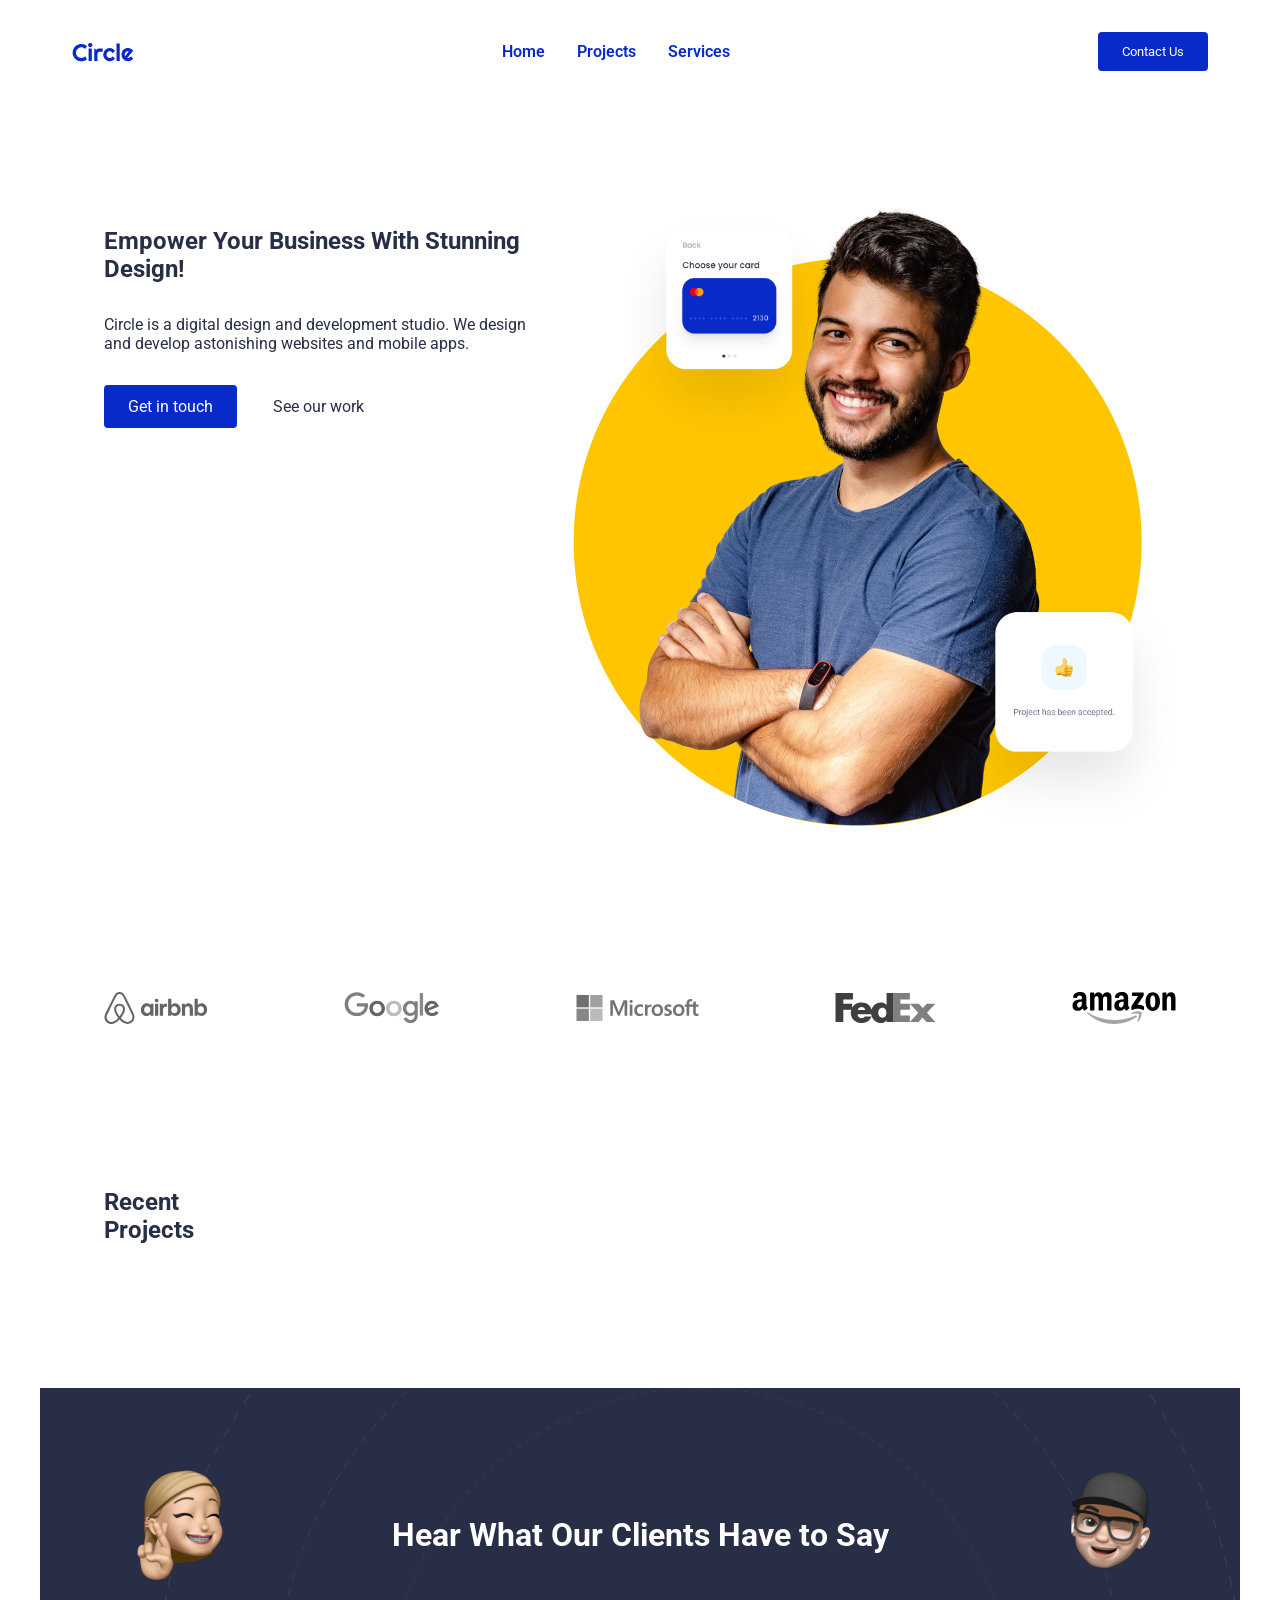
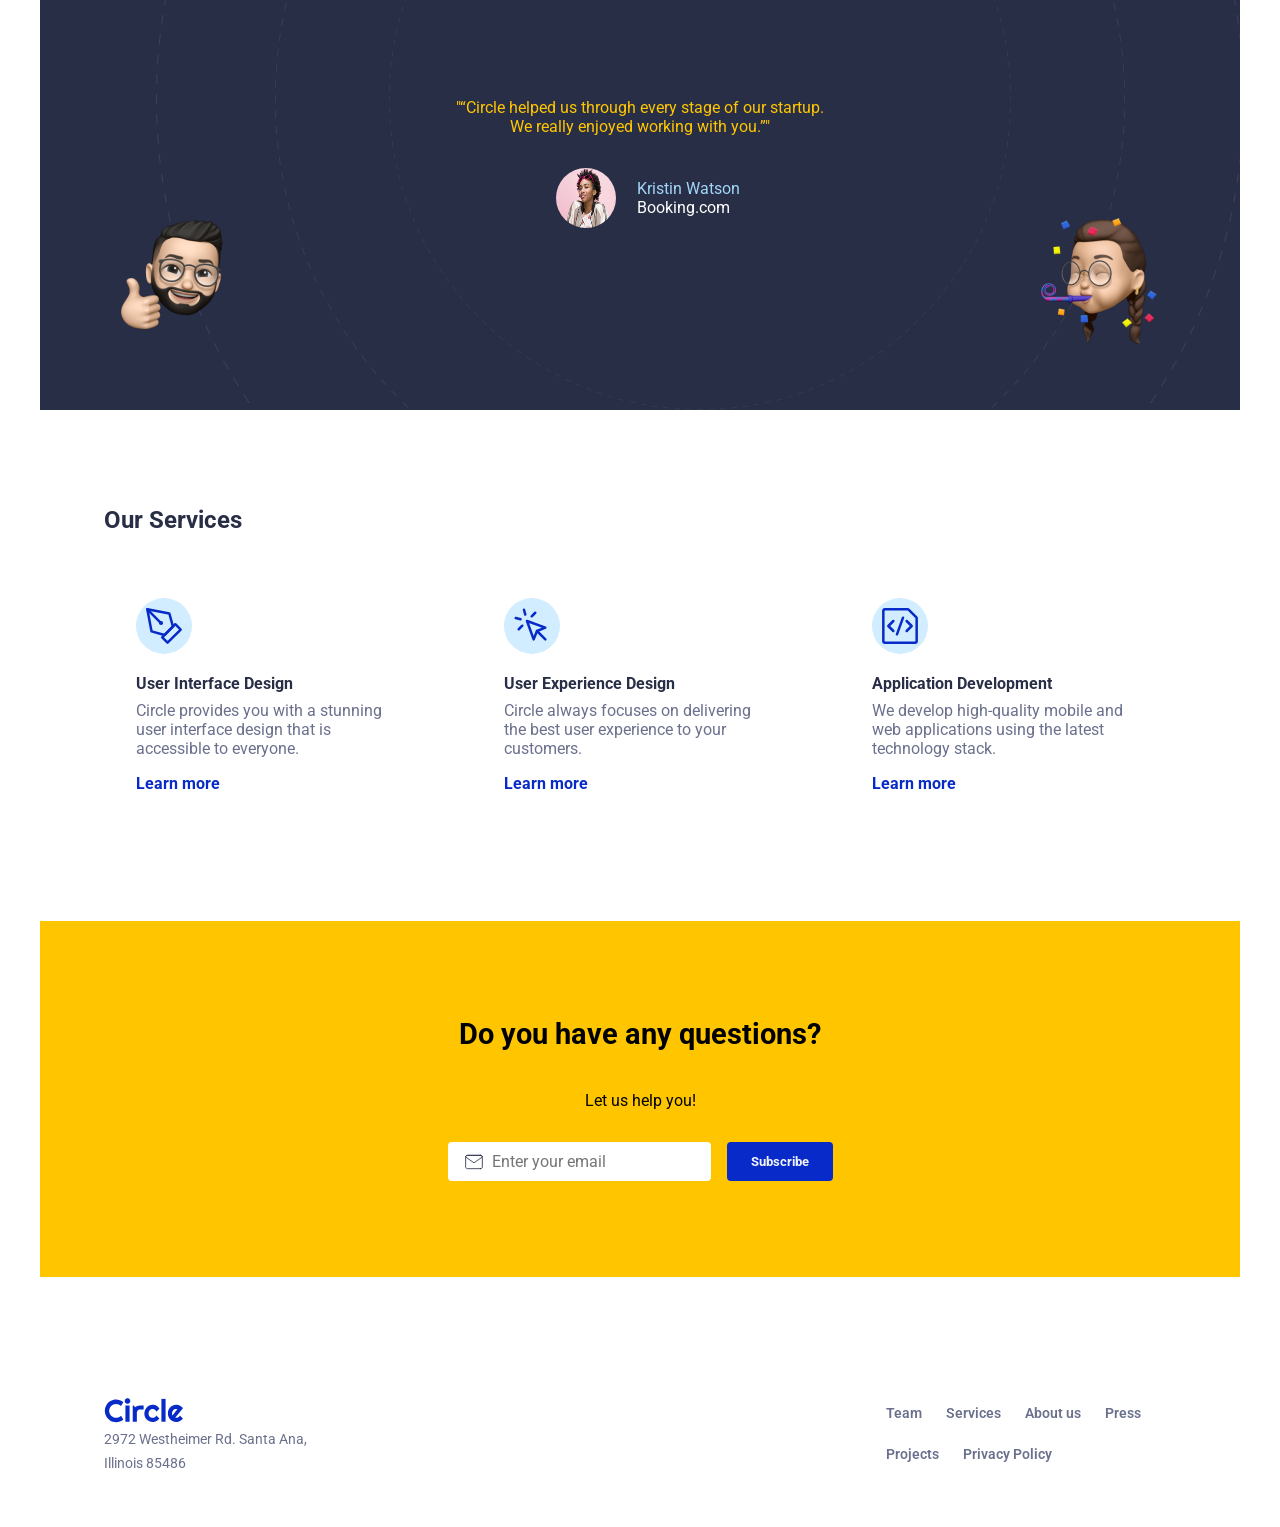
<file: index.html>
<!doctype html>
<html lang="en">
  <head>
    <meta charset="UTF-8" />
    <meta name="viewport" content="width=device-width, initial-scale=1.0" />
    <title>Circle Agency Home</title>
    <link rel="stylesheet" href="css/style.css" />
  </head>
  <body>
    <header>
      <nav>
        <!-- izquierda -->
        <img src="assets/logos/circle.svg" alt="Circle logo" class="logo" />
        <!-- centro -->
        <ul class="menu">
          <li><a href="index.html">Home</a></li>
          <li><a href="projects/1.html">Projects</a></li>
          <li><a href="#services">Services</a></li>
        </ul>
        <!-- derecha -->
        <button class="nav-button" onclick="location.href='contact.html'">Contact Us</button>
        <button class="hamburger">☰</button>
      </nav>
    </header>

    <section class="hero">
      <div class="hero-text">
        <h1>Empower Your Business With Stunning Design!</h1>
        <p class="hero-subtittle">
          Circle is a digital design and development studio. We design and
          develop astonishing websites and mobile apps.
        </p>
        <a class="hero-button" href="#newsletter">Get in touch</a>
        <a href="#RecentProjects">See our work</a>
      </div>

      <div class="hero-images">
        <img class="principal-image" src="assets/hero-section/hero-image.png" alt="hero image" />
        <img class="card-1" src="assets/hero-section/card-1.png" alt="Choose credit card" />
        <img class="card-2" src="assets/hero-section/card-2.png"alt="Project has been accepted"/>
      </div>
    </section>

    <section class="partners">
      <a href="https://www.airbnb.es/"><img src="assets/logos/airbnb-logo.svg" alt="airbnb-logo" /></a>
      <a href="https://www.google.com/"><img src="assets/logos/google-logo.svg" alt="google-logo" /></a>
      <a href="https://www.microsoft.com/es-es"><img src="assets/logos/microsoft-logo.svg" alt="microsoft-logo" /></a>
      <a href="https://www.fedex.com/global/choose-location.html"><img src="assets/logos/fedex-logo.svg" alt="fedex-logo" /></a>
      <a href="https://www.amazon.com/"><img src="assets/logos/amazon-logo.svg" alt="amazon-logo" /></a>              
    </section>

    <section id="RecentProjects" class="recent-projects">
      <h2>Recent <br> Projects</h2>
      <div class="projects-grid">
        <!-- cargado por JS -->
      </div>
    </section>

    <section class="testimonial">
      <img
        src="assets/testimonial-section/memoji-1.png"
        alt="emoji"
        class="emoji emoji-1"
      />
      <img
        src="assets/testimonial-section/memoji-2.png"
        alt="emoji"
        class="emoji emoji-2"
      />
      <img
        src="assets/testimonial-section/memoji-3.png"
        alt="emoji"
        class="emoji emoji-3"
      />
      <img
        src="assets/testimonial-section/memoji-4.png"
        alt="emoji"
        class="emoji emoji-4"
      />

      <div class="testimonial-content">
        <h3>Hear What Our Clients Have to Say</h3>
        <p class="quote">
          "“Circle helped us through every stage of our startup. <br> We really
          enjoyed working with you.”"
        </p>
        <div class="testimonial-author">
          <img src="assets/testimonial-section/profile.png" alt="Kristin Watson"class="profilePicture"/>
          <div>
          <p class="author-name">Kristin Watson</p>
          <p class="author-company">Booking.com</p>
          </div>
        </div>
      </div>
    </section>

    <section id="services" class="services">
      <h2>Our Services</h2>
      <div class="services-grid">
        <article class="service-card">
          <img src="assets/services-section/icons/1.svg" alt="service 1" />
          <h4>User Interface Design</h4>
          <p>
            Circle provides you with a stunning user interface design that is
            accessible to everyone.
          </p>
          <a href="#">Learn more</a>
        </article>
        <article class="service-card">
          <img src="assets/services-section/icons/2.svg" alt="service 2" />
          <h4>User Experience Design</h4>
          <p>
            Circle always focuses on delivering the best user experience to your
            customers.
          </p>
          <a href="#">Learn more</a>
        </article>
        <article class="service-card">
          <img src="assets/services-section/icons/3.svg" alt="service 3" />
          <h4>Application Development</h4>
          <p>
            We develop high-quality mobile and web applications using the latest
            technology stack.
          </p>
          <a href="#">Learn more</a>
        </article>
      </div>
    </section>

    <section id="newsletter" class="contact-bar">
      <h3>Do you have any questions?</h3>
      <p>Let us help you!</p>
      <form>
        <div class="input-wrapper">
          <img src="assets/newsletter/icon/mail.svg" alt="mail icon" />
          <input type="email" placeholder="Enter your email" />
        </div>
        <button type="submit">Subscribe</button>
      </form>
    </section>

    <footer>
      <div class="footer-brand">
        <img src="assets/logos/circle.svg" alt="Circle logo" />
        <div>
        <p>2972 Westheimer Rd. Santa Ana,</p>
        </div>
        <div>
        <p> Illinois 85486</p>
        </div>
      </div>
      <nav class="footer-nav">
        <a href="#">Team</a>
        <a href="#">Services</a>
        <a href="#">About us</a>
        <a href="#">Press</a>
        <a href="#">Projects</a>
        <a href="#">Privacy Policy</a>
      </nav>
    </footer>

    <script src="js/main.js"></script>
  </body>
</html>
</file>
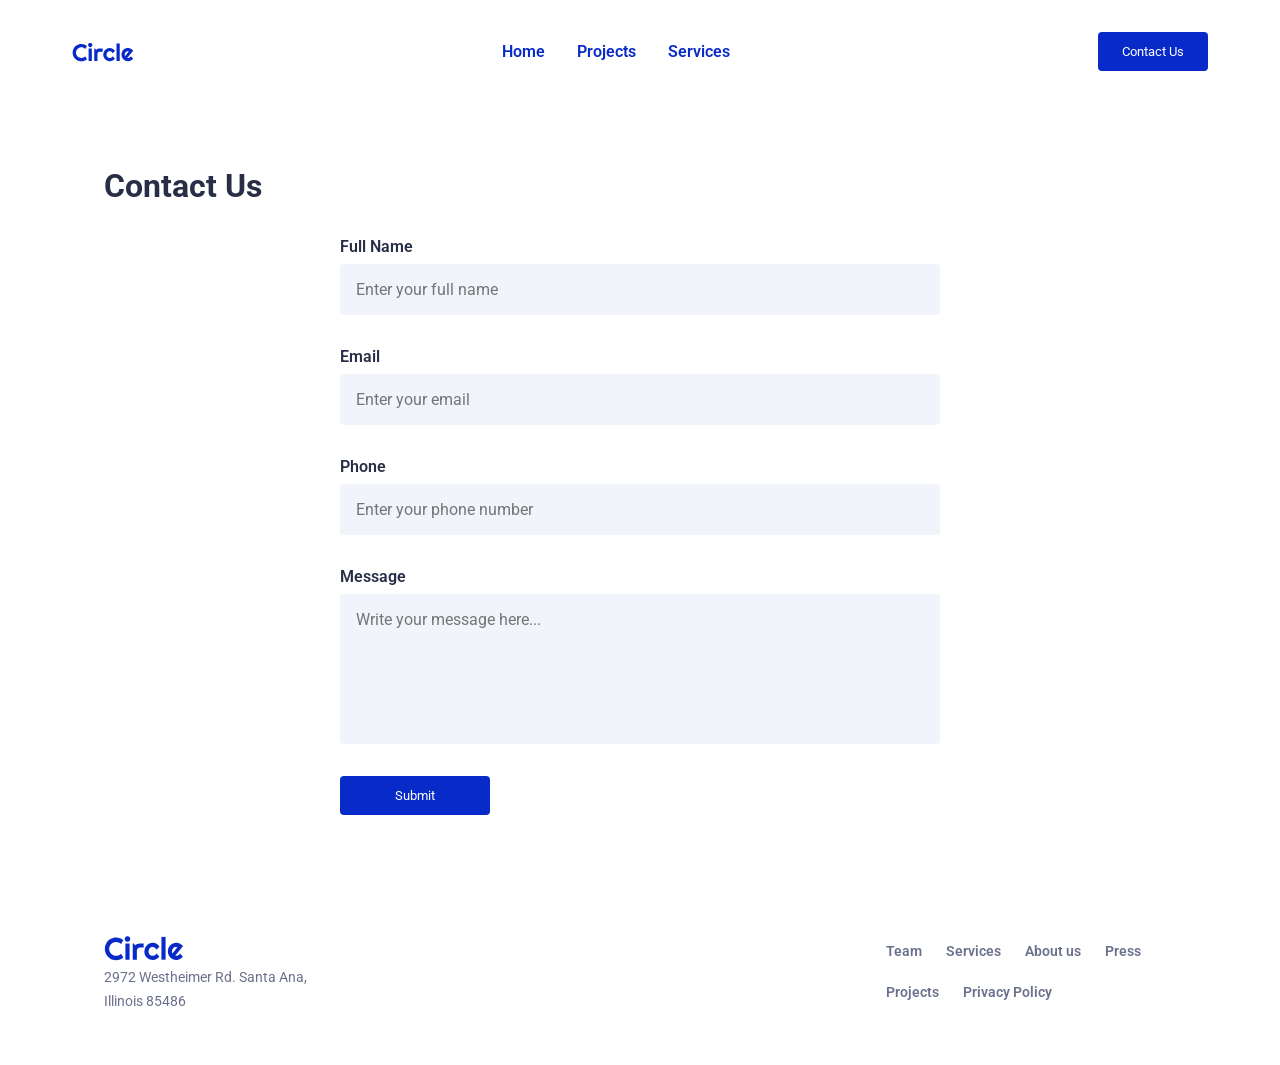
<file: contact.html>
<!doctype html>
<html lang="en">
  <head>
    <meta charset="UTF-8" />
    <meta name="viewport" content="width=device-width, initial-scale=1.0" />
    <title>Circle Agency Contact</title>
    <link rel="stylesheet" href="css/style.css" />
    <link rel="stylesheet" href="css/contact.css" />
  </head>
  <body>
    <header>
      <nav>
        <!-- izquierda -->
        <img src="assets/logos/circle.svg" alt="Circle logo" class="logo" />
        <!-- centro -->
        <ul class="menu">
          <li><a href="index.html">Home</a></li>
          <li><a href="projects/1.html">Projects</a></li>
          <li><a href="index.html">Services</a></li>
        </ul>
        <!-- derecha -->
        <button class="nav-button">Contact Us</button>
        <button class="hamburger">☰</button>
      </nav>
    </header>

    <main>

      <h1>Contact Us</h1>

      <form id="contact-form">
        <div class="field">
          <label for="name">Full Name</label>
          <input
            type="text"
            id="name"
            placeholder="Enter your full name"
            required
          />
        </div>

        <div class="field">
          <label for="email">Email</label>
          <input
            type="email"
            id="email"
            placeholder="Enter your email"
            required
          />
        </div>

        <div class="field">
          <label for="phone">Phone</label>
          <input
            type="tel"
            id="phone"
            placeholder="Enter your phone number"
            required
          />
        </div>

        <div class="field">
          <label for="message">Message</label>
          <textarea
            id="message"
            placeholder="Write your message here..."
            required
          ></textarea>
        </div>

        <button type="submit">Submit</button>
      </form>
    </main>

    <footer>
      <div class="footer-brand">
        <img src="assets/logos/circle.svg" alt="Circle logo" />
        <div>
        <p>2972 Westheimer Rd. Santa Ana,</p>
        </div>
        <div>
        <p> Illinois 85486</p>
        </div>
      </div>
      <nav class="footer-nav">
        <a href="#">Team</a>
        <a href="#">Services</a>
        <a href="#">About us</a>
        <a href="#">Press</a>
        <a href="#">Projects</a>
        <a href="#">Privacy Policy</a>
      </nav>
    </footer>

    <script src="js/main.js"></script>
  </body>
</html>
</file>
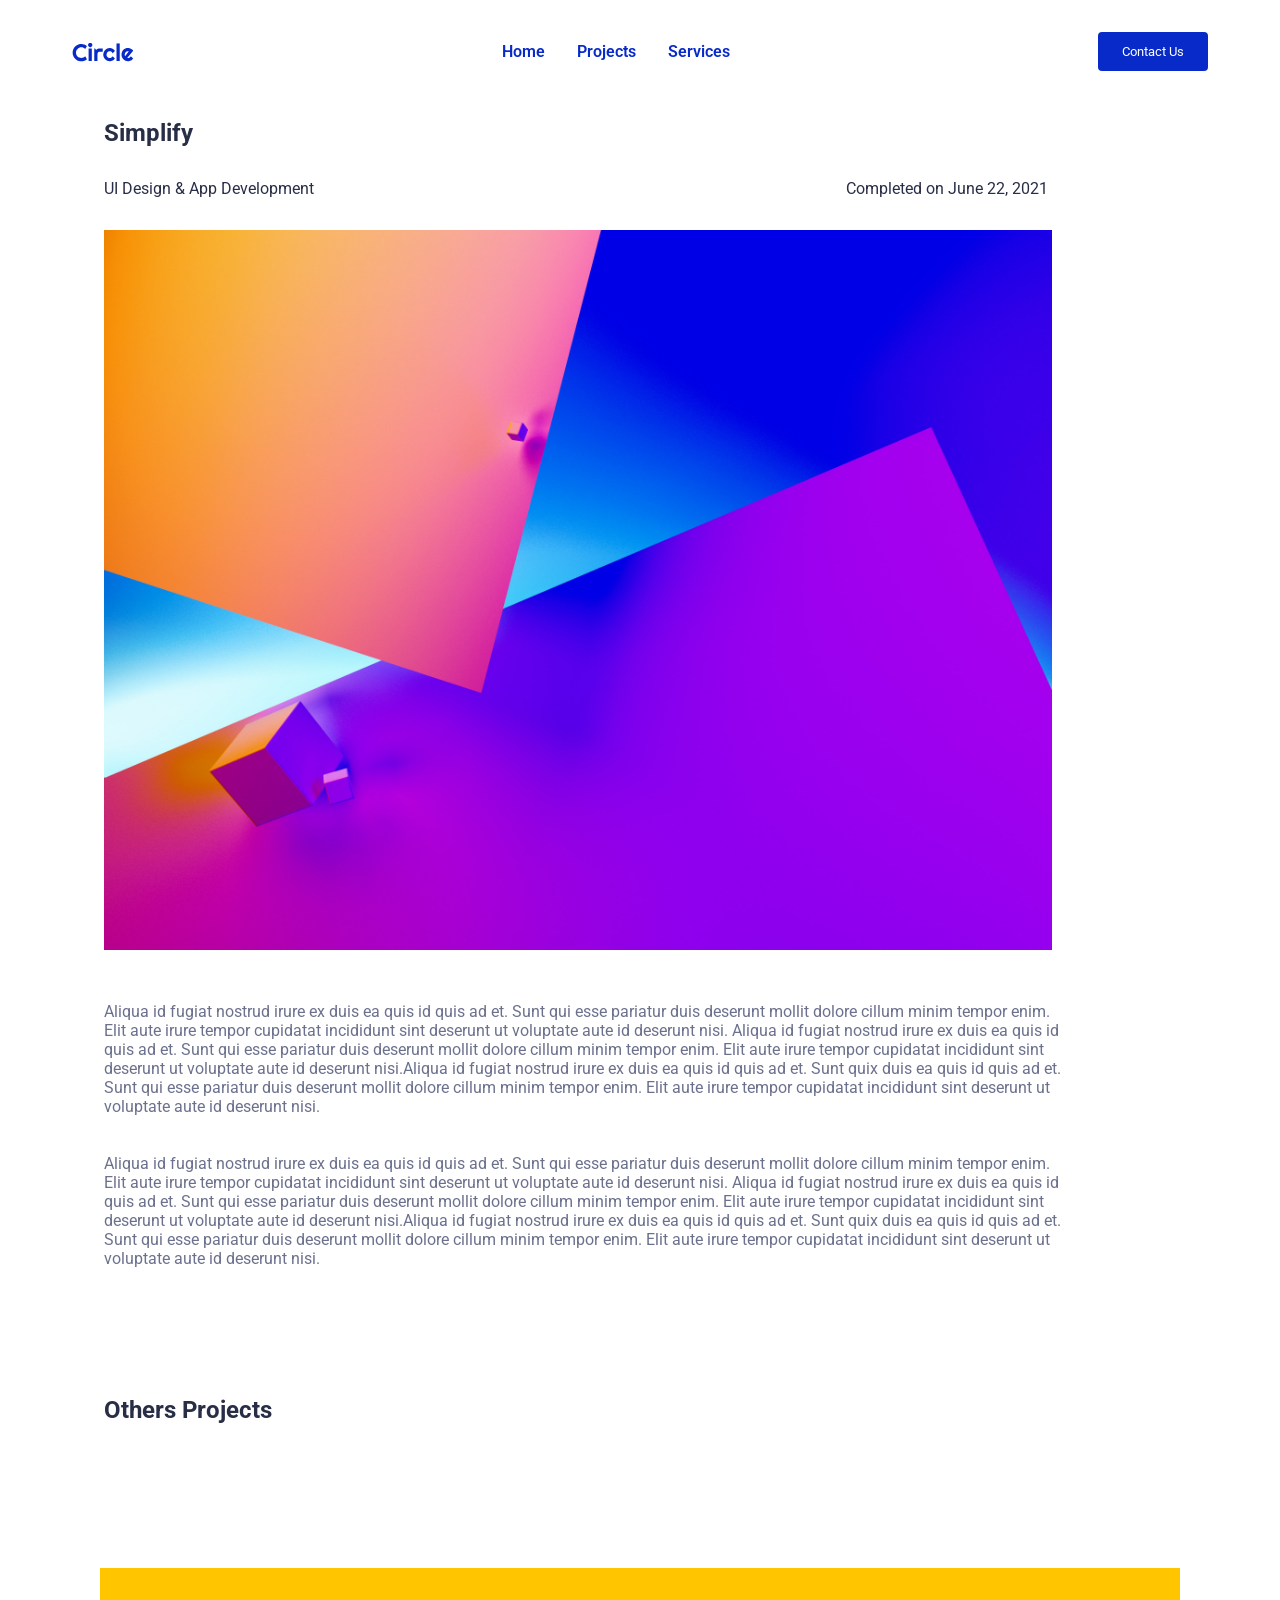
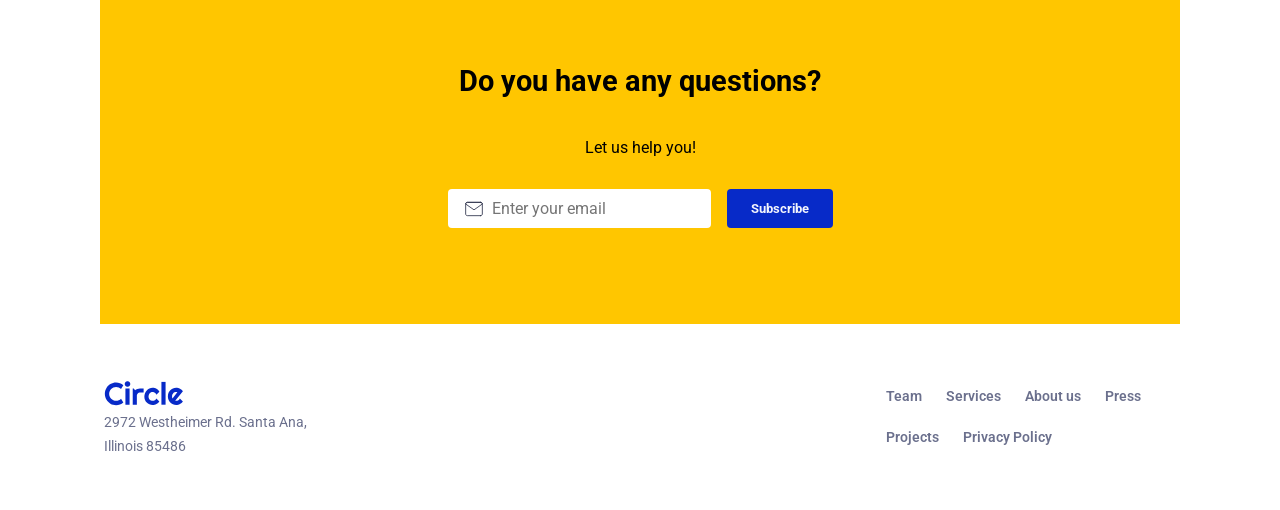
<file: projects/1.html>
<!doctype html>
<html lang="en">
  <head>
    <meta charset="UTF-8" />
    <meta name="viewport" content="width=device-width, initial-scale=1.0" />
    <title>Circle Agency Projects</title>
    <link rel="stylesheet" href="../css/style.css" />
    <link rel="stylesheet" href="../css/projects.css" />
  </head>
  <body>
    <header>
      <nav>
        <!-- izquierda -->
        <img src="../assets/logos/circle.svg" alt="Circle logo" class="logo">
        <!-- centro -->
        <ul class="menu">
          <li><a href="../index.html">Home</a></li>
          <li><a href="#RecentProjects">Projects</a></li>
          <li><a href="../index.html">Services</a></li>
        </ul>
        <!-- derecha -->
        <button class="nav-button" onclick="location.href='../contact.html'">Contact Us</button>
        <button class="hamburger">☰</button>
      </nav>
    </header>

    <section id="projects">
      <h1 class="project-title">Simplify</h1>
      <div class="subtitle">
        <span class="UI">UI Design & App Development</span>
        <span class="date">Completed on <span>June 22, 2021</span></span>
      </div>

      <img class="project-image" src="../assets/projects-section/1.jpg" alt="Simplify image" />

      <article class="article-project">
        <p>
          Aliqua id fugiat nostrud irure ex duis ea quis id quis ad et. Sunt qui
          esse pariatur duis deserunt mollit dolore cillum minim tempor enim.
          Elit aute irure tempor cupidatat incididunt sint deserunt ut voluptate
          aute id deserunt nisi. Aliqua id fugiat nostrud irure ex duis ea quis
          id quis ad et. Sunt qui esse pariatur duis deserunt mollit dolore
          cillum minim tempor enim. Elit aute irure tempor cupidatat incididunt
          sint deserunt ut voluptate aute id deserunt nisi.Aliqua id fugiat
          nostrud irure ex duis ea quis id quis ad et. Sunt quix duis ea quis id
          quis ad et. Sunt qui esse pariatur duis deserunt mollit dolore cillum
          minim tempor enim. Elit aute irure tempor cupidatat incididunt sint
          deserunt ut voluptate aute id deserunt nisi.
        </p>
        <br>
        <br>
        <p>
          Aliqua id fugiat nostrud irure ex duis ea quis id quis ad et. Sunt qui
          esse pariatur duis deserunt mollit dolore cillum minim tempor enim.
          Elit aute irure tempor cupidatat incididunt sint deserunt ut voluptate
          aute id deserunt nisi. Aliqua id fugiat nostrud irure ex duis ea quis
          id quis ad et. Sunt qui esse pariatur duis deserunt mollit dolore
          cillum minim tempor enim. Elit aute irure tempor cupidatat incididunt
          sint deserunt ut voluptate aute id deserunt nisi.Aliqua id fugiat
          nostrud irure ex duis ea quis id quis ad et. Sunt quix duis ea quis id
          quis ad et. Sunt qui esse pariatur duis deserunt mollit dolore cillum
          minim tempor enim. Elit aute irure tempor cupidatat incididunt sint
          deserunt ut voluptate aute id deserunt nisi.
        </p>
      </article>
    </section>

    <section id="RecentProjects" class="recent-projects">
      <h2>Others Projects</h2>
      <div class="projects-grid">
        <!-- cargado por JS -->
      </div>
    </section>

    <section class="contact-bar">
      <h3>Do you have any questions?</h3>
      <p>Let us help you!</p>
      <form>
        <div class="input-wrapper">
          <img src="../assets/newsletter/icon/mail.svg" alt="mail icon" />
          <input type="email" placeholder="Enter your email" />
        </div>
        <button type="submit">Subscribe</button>
      </form>
    </section>


    <footer>
      <div class="footer-brand">
        <img src="../assets/logos/circle.svg" alt="Circle logo" />
        <div>
        <p>2972 Westheimer Rd. Santa Ana,</p>
        </div>
        <div>
        <p> Illinois 85486</p>
        </div>
      </div>
      <nav class="footer-nav">
        <a href="#">Team</a>
        <a href="#">Services</a>
        <a href="#">About us</a>
        <a href="#">Press</a>
        <a href="#">Projects</a>
        <a href="#">Privacy Policy</a>
      </nav>
    </footer>

    <script src="../js/main.js"></script>
  </body>
</html>
</file>
<file: css/style.css>
@import url("https://fonts.googleapis.com/css2?family=Roboto:wght@400;700&display=swap");

:root {
  --font-main: "Roboto", sans-serif;
  --color-1: #072ac8;
  --color-2: #43d2ff;
  --color-3: #a2d6f9;
  --color-4: #d1edff;
  --color-5: #292e47;
  --color-6: #6b708d;
  --color-7: #f2f4fc;
  --color-8: #ecf7ff;
  --color-9: #ffc600;
  --color-white: #ffffff;
  --color-black: #000000;
  --color-wrong: #b33a3a;
  --color-right: #28a428;
}

* {
  margin: 0;
  padding: 0;
  box-sizing: border-box;
  font-family: var(--font-main);
}

body {
  max-width: 1200px;
  margin: 0 auto;
  color: var(--color-5);
}

a {
  text-decoration: none;
  color: inherit;
}

ul {
  list-style: none;
}

nav {
  margin: 0;
  max-width: 100%;
  width: 100%;
  display: flex;
  justify-content: space-between;
  align-items: center;
  padding: 2rem;
  color: var(--color-1);
  font-weight: 600;
}

.logo {
  margin: 0;
}

.menu {
  display: flex;
  flex-direction: row;
  gap: 2rem;
  margin: 0 auto;
}

.menu a:hover {
  text-decoration: underline;
}

.nav-button {
  background-color: var(--color-1);
  color: var(--color-white);
  border: none;
  padding: 0.75rem 1.5rem;
  cursor: pointer;
  border-radius: 4px;
  display: inline-block;
}

/* HERO */
.hero {
  margin: 60px auto;
  display: flex;
  flex-direction: row;
  padding: 2rem;
}

.hero-text {
  flex: 1;
  padding: 2rem;
  max-width: 500px;
}

.hero-subtittle {
  margin-top: 2rem;
}

.hero-button {
  background-color: var(--color-1);
  color: var(--color-white);
  border: none;
  padding: 0.75rem 1.5rem;
  cursor: pointer;
  border-radius: 4px;
  display: inline-block;
  margin: 2rem 2rem 0 0;
}

.hero-images {
  flex: 1;
  position: relative;
}

.principal-image {
  width: 570px;
}

.card-1 {
  position: absolute;
  top: 0;
  left: 5%;
  width: 250px;
}

.card-2 {
  position: absolute;
  width: 250px;
  bottom: 0;
  right: 3%;
}

/* PARTNERS */
.partners {
  display: flex;
  flex-direction: row;
  padding: 4rem;
  align-items: center;
  justify-content: space-between;
}

.partners img {
  filter: grayscale(1);
}

.partners img:hover {
  filter: grayscale(0);
}

/* RECENT PROJECTS */
.recent-projects {
  padding: 2rem 4rem;
  margin: 4rem auto;
}

.recent-projects h2 {
  margin: 0 0 2rem 0;
}

.projects-grid {
  margin-top: 3rem;
  display: flex;
  gap: 2rem;
  justify-content: space-between;
}

.project-wrapper {
  margin: 0;
  display: flex;
  flex-direction: column;
  height: 100%;
  color: inherit;
}

.project-card {
  flex: 1;
  background: var(--color-white);
  border-radius: 8px;
  overflow: hidden;
}

.project-card img {
  width: 100%;
  height: 200px;
  object-fit: cover;
}

.project-card div {
  padding: 1rem;
}

.project-card h4 {
  margin-bottom: 0.5rem;
  color: var(--color-black);
}

.project-card p {
  color: var(--color-6);
  margin-bottom: 1rem;
}

.project-card a {
  color: var(--color-1);
  font-weight: bold;
}

.project-card:hover {
  box-shadow: 5px 5px 15px rgba(0, 0, 0, 0.3);
}

/* TESTIMONIAL */
.testimonial {
  height: 622px;
  background-color: var(--color-5);
  padding: 4rem;
  text-align: center;
  position: relative;
  max-width: 1250px;
  margin: 4rem auto;
  background-image: url("../assets/testimonial-section/orbit.png");
  background-size: cover;
  background-repeat: no-repeat;
}

.testimonial-content {
  margin-top: 4rem;
}

.testimonial-content h3 {
  color: var(--color-white);
  margin-bottom: 2rem;
  font-size: 2rem;
}

.quote {
  color: var(--color-9);
  margin: 9rem 0 2rem;
}

.emoji {
  width: 150px;
}

.emoji-1 {
  position: absolute;
  top: 10%;
  left: 5%;
}

.emoji-2 {
  position: absolute;
  top: 10%;
  right: 5%;
}

.emoji-3 {
  position: absolute;
  bottom: 10%;
  left: 5%;
}

.emoji-4 {
  position: absolute;
  bottom: 10%;
  right: 5%;
}

.testimonial-author {
  display: flex;
  align-items: center;
  justify-content: center;
  gap: 0.3rem;
  margin-top: 2rem;
}

.testimonial-author div {
  margin: 0;
  text-align: left;
  width: auto;
}

.profilePicture {
  margin: 0 1rem;
  width: 60px;
  height: 60px;
  border-radius: 50%;
}

.author-name {
  color: var(--color-3);
}

.author-company {
  color: var(--color-white);
}

/* SERVICES */
.services {
  padding: 2rem 4rem;
  margin: 4rem auto;
}

.services h2 {
  margin: 0 0 2rem 0;
}

.services-grid {
  display: flex;
  gap: 2rem;
  justify-content: space-between;
}

.service-card {
  flex: 1;
  padding: 2rem;
  background: var(--color-white);
  border-radius: 8px;
}

.service-card img {
  background-color: var(--color-4);
  border-radius: 50%;
  padding: 8px;
  width: 56px;
  height: 56px;
  object-fit: contain;
  margin: 0 0 1rem 0;
  overflow: visible;
}

.service-card h4 {
  margin-bottom: 0.5rem;
}

.service-card p {
  color: var(--color-6);
  margin-bottom: 1rem;
}

.service-card a {
  color: var(--color-1);
  font-weight: bold;
}

.service-card:hover {
  box-shadow: 5px 5px 15px rgba(0, 0, 0, 0.15);
}

/* NEWSLETTER */
.contact-bar {
  background-color: var(--color-9);
  padding: 6rem 4rem;
  text-align: center;
  max-width: 1250px;
  margin: 4rem auto;
}

.contact-bar h3 {
  color: var(--color-black);
  font-size: 1.8rem;
  margin-bottom: 0.5rem;
}

.contact-bar p {
  color: var(--color-black);
  padding: 2rem;
}

.contact-bar form {
  display: flex;
  justify-content: center;
  gap: 1rem;
}

.input-wrapper {
  display: flex;
  align-items: center;
  background: var(--color-white);
  border-radius: 4px;
  padding: 0.5rem 1rem;
  gap: 0.5rem;
  margin: 0;
}

.input-wrapper img {
  width: 20px;
  margin: 0;
}

.input-wrapper input {
  border: none;
  outline: none;
  font-size: 1rem;
}

.contact-bar button {
  margin: 0;
  background-color: var(--color-1);
  color: var(--color-7);
  border: none;
  padding: 0.75rem 1.5rem;
  border-radius: 4px;
  cursor: pointer;
  font-weight: bold;
}

/* FOOTER */
footer {
  display: flex;
  justify-content: space-between;
  align-items: center;
  padding: 2rem 4rem;
  margin: 0;
}

.footer-brand {
  display: flex;
  flex-direction: column;
  align-items: flex-start;
  gap: 0.5rem;
  margin: 0;
}

.footer-brand img {
  width: 80px;
  margin: 0;
}

.footer-brand p {
  color: var(--color-6);
  font-size: 0.85rem;
  margin: 0;
}

.footer-brand div {
  margin: 0;
}

.footer-nav {
  display: flex;
  gap: 1.5rem;
  flex-wrap: wrap;
  justify-content: flex-start;
  width: 30%;
}

.footer-nav a {
  color: var(--color-6);
  font-size: 0.9rem;
  margin: 0;
}

.footer-nav a:hover {
  color: var(--color-1);
}

/* RESPONSIVE */
.hamburger {
  display: none;
  background: none;
  border: none;
  font-size: 2rem;
  cursor: pointer;
  color: var(--color-1);
  margin: 0;
}

@media (max-width: 768px) {
  nav {
    justify-content: center;
    position: relative;
    padding: 1rem 2rem;
  }

  .hamburger {
    display: block;
  }

  .logo {
    display: none;
  }

  .menu {
    display: none;
    flex-direction: column;
    position: absolute;
    top: 70px;
    left: 0;
    width: 100%;
    background: var(--color-white);
    padding: 1rem;
    z-index: 100;
  }

  .menu.active {
    display: flex;
    left: 0;
    right: 0;
    margin: 0;
    text-align: center;
    align-items: center;
  }

  .nav-button {
    display: none;
  }

  /* HERO */
  .hero {
    flex-direction: column;
  }

  .hero-text {
    max-width: 100%;
  }

  .principal-image {
    width: 100%;
  }

  .card-1,
  .card-2 {
    display: none;
  }

  /* PARTNERS */
  .partners {
    flex-wrap: wrap;
    justify-content: center;
    gap: 2rem;
    padding: 2rem;
  }

  .projects-grid {
    flex-direction: column;
  }

  /* TESTIMONIALS */
  .emoji {
    display: none;
  }

  .testimonial {
    background-size: cover;
    background-position: center;
    height: auto;
    padding: 4rem 2rem;
  }

  .testimonial-content {
    margin-top: 2rem;
  }

  /* SERVICES */
  .services-grid {
    flex-direction: column;
  }

  .service-card {
    width: 100%;
  }

  /* FOOTER */
  footer {
    flex-direction: column;
    align-items: flex-start;
    gap: 2rem;
  }

  .footer-nav {
    width: 100%;
  }
}

@media (min-width: 768px) and (max-width: 1024px) {
  nav {
    padding: 2rem 3rem;
  }

  .menu {
    margin-left: auto;
    margin-right: auto;
  }

  .hero {
    flex-direction: column;
  }

  .hero-text {
    max-width: 100%;
  }

  .principal-image {
    width: 100%;
  }

  .projects-grid {
    flex-wrap: wrap;
  }

  .project-card {
    width: 45%;
  }

  .testimonial {
    background-position: center;
  }

  .testimonial-content {
    margin-top: 10rem;
  }

  .quote {
    margin-top: 6rem;
  }

  .services-grid {
    flex-wrap: wrap;
  }

  .service-card {
    width: 45%;
  }

  .footer-nav {
    display: grid;
    grid-template-columns: repeat(2, 1fr);
    gap: 1.5rem;
  }
}
</file>
<file: css/contact.css>
/* MAIN */
main {
  padding: 4rem;
  max-width: 1200px;
  margin: 0 auto;
}

main h1 {
  margin-bottom: 2rem;
}

/* FORM */
#contact-form {
  width: 100%;
  max-width: 600px;
  display: flex;
  flex-direction: column;
  gap: 2rem;
  margin: 0 auto;
}

/* CAMPOS */
.field {
  display: flex;
  flex-direction: column;
  gap: 0.5rem;
  width: 100%;
}

.field label {
  font-weight: 600;
}

.field input,
.field textarea {
  width: 100%;
  max-width: none;
  border: none;
  background-color: var(--color-7);
  padding: 1rem;
  border-radius: 4px;
  font-size: 1rem;
}

/* TEXTAREA */
.field textarea {
  height: 150px;
  resize: none;
}

/* BOTÓN */
#contact-form button {
  margin: 0;
  width: 150px;
  background-color: var(--color-1);
  color: var(--color-white);
  border: none;
  padding: 0.75rem;
  border-radius: 4px;
  cursor: pointer;
}

/* VALIDACIÓN */
.field input.error,
.field textarea.error {
  border: 2px solid var(--color-wrong);
}

.field input.success,
.field textarea.success {
  border: 2px solid var(--color-right);
}

.error-msg {
  color: var(--color-wrong);
  font-size: 0.85rem;
}

/* TABLET */
@media (min-width: 768px) and (max-width: 1024px) {
  main {
    padding: 3rem;
  }

  #contact-form {
    max-width: 100%;
  }
}

/* MOBILE */
@media (max-width: 768px) {
  main {
    padding: 2rem;
  }

  #contact-form {
    max-width: 100%;
  }

  #contact-form button {
    width: 100%;
  }
}
</file>
<file: css/projects.css>
.project-image {
  max-width: 980px;
  width: 100%;
  height: auto;
  margin-left: 3rem;
  padding: 1rem;
}

.project-title {
  margin-left: 3rem;
  padding: 1rem;
}

.subtitle {
  padding: 1rem 0;
  display: flex;
  justify-content: space-between;
}

.UI {
  flex: 1;
  margin-left: 4rem;
}

.date {
  margin-right: 12rem;
}

.article-project {
  padding: 2rem;
  margin: 0 9rem 0 2rem;
  background-color: var(--color-white);
  font-weight: 400;
}

.article-project p {
  color: var(--color-6);
}

.projects-grid {
  margin-right: 7rem;
}

.contact-bar {
  background-color: var(--color-9);
  padding: 6rem 4rem;
  text-align: center;
  width: 90%;
  min-width: 600px;
  margin: 4rem auto 0;
}

@media (max-width: 1024px) {
  .project-image {
    max-width: 95%;
    width: 95%;
    margin-left: 1rem;
    padding: 0.5rem;
  }

  .project-title {
    margin-left: 1rem;
    padding: 0.5rem;
  }

  .subtitle {
    margin-left: 0.5rem;
    flex-direction: column;
    align-items: flex-start;
    padding: 0.5rem 0;
  }

  .UI {
    margin-left: 1rem;
  }

  .date {
    margin-left: 1rem;
    margin-right: 1rem;
    margin-top: 0.5rem;
  }

  .article-project {
    margin-left: 0.5rem;
    margin-right: 1rem;
    padding: 1rem;
  }

  .recent-projects h2 {
    text-align: center;
  }

  .projects-grid {
    margin-right: 1rem;
    flex-direction: column;
    align-items: center;
    gap: 1rem;
  }

  .contact-bar {
    width: 100%;
    min-width: auto;
    padding: 4rem 2rem;
  }
}

@media (max-width: 768px) {
  .project-image { width: 93%; }
  .date { margin-right: 0; }
  .article-project { margin-right: 0.5rem; }
  .projects-grid { margin-right: 0.5rem; gap: 0.5rem; }
  .contact-bar { padding: 3rem 1rem; }
}
</file>
